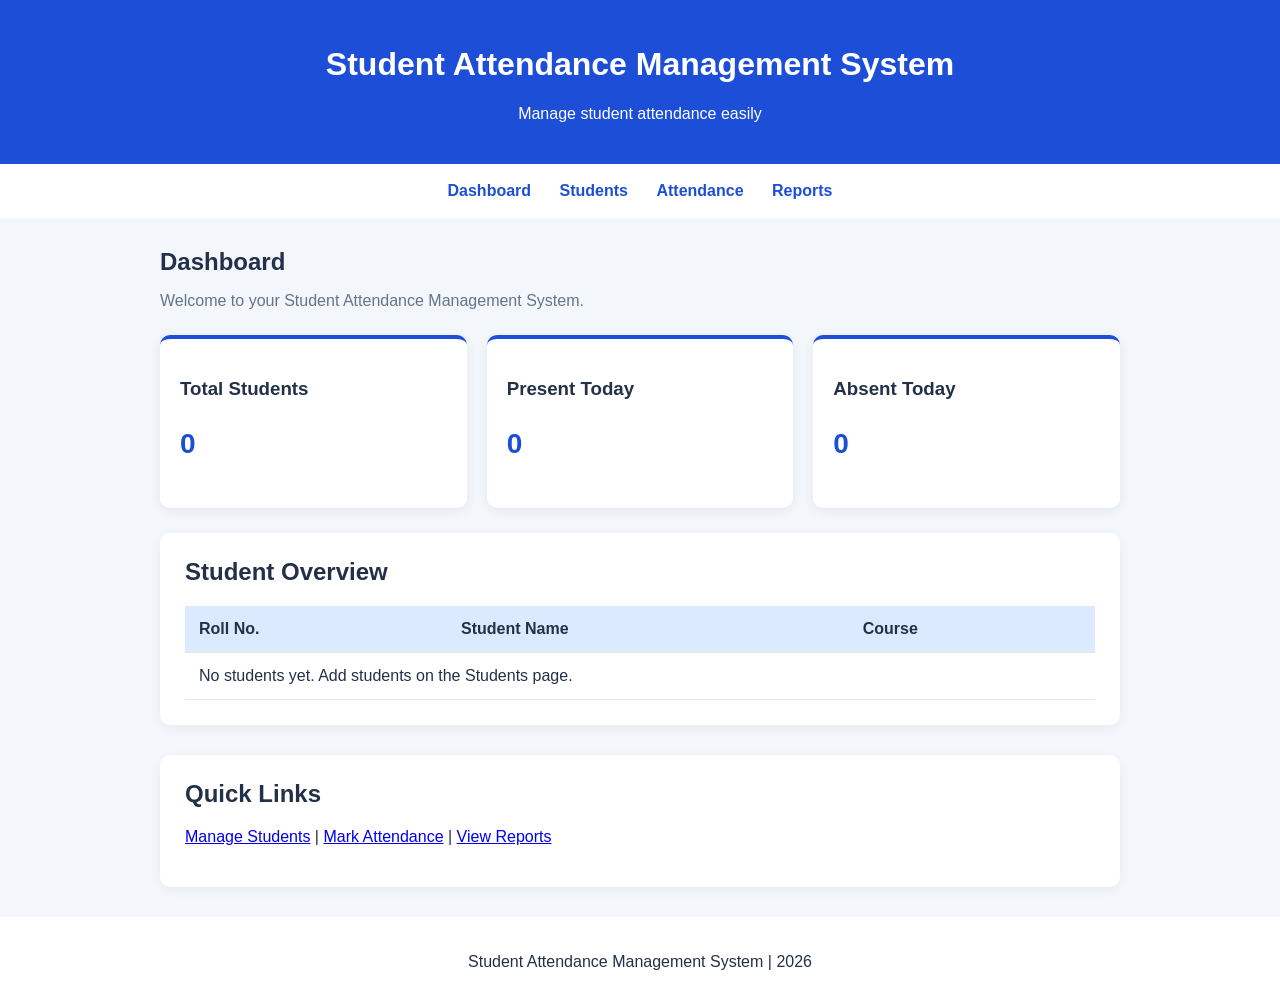
<file: index.html>
<!DOCTYPE html>
<html lang="en">

<head>
    <meta charset="UTF-8">
    <meta name="viewport" content="width=device-width, initial-scale=1.0">
    <title>Dashboard - Student Attendance Management System</title>
    <link rel="stylesheet" href="style.css">
</head>

<body>

    <header>
        <h1>Student Attendance Management System</h1>
        <p>Manage student attendance easily</p>
    </header>

    <nav>
        <a href="index.html">Dashboard</a>
        <a href="students.html">Students</a>
        <a href="attendance.html">Attendance</a>
        <a href="reports.html">Reports</a>
    </nav>

    <main>
        <section class="page-header">
            <h2>Dashboard</h2>
            <p>Welcome to your Student Attendance Management System.</p>
        </section>

        <section class="cards">
            <div class="card">
                <h3>Total Students</h3>
                <p id="totalStudents">0</p>
            </div>

            <div class="card">
                <h3>Present Today</h3>
                <p id="presentToday">0</p>
            </div>

            <div class="card">
                <h3>Absent Today</h3>
                <p id="absentToday">0</p>
            </div>
        </section>

        <section class="table-section">
            <h2>Student Overview</h2>

            <div class="table-container">
                <table>
                    <thead>
                        <tr>
                            <th>Roll No.</th>
                            <th>Student Name</th>
                            <th>Course</th>
                        </tr>
                    </thead>

                    <tbody id="dashboardTableBody">
                    </tbody>
                </table>
            </div>
        </section>

        <section class="table-section">
            <h2>Quick Links</h2>
            <p>
                <a href="students.html">Manage Students</a> |
                <a href="attendance.html">Mark Attendance</a> |
                <a href="reports.html">View Reports</a>
            </p>
        </section>
    </main>

    <footer>
        <p>Student Attendance Management System | 2026</p>
    </footer>
    <script src="dashboard.js"></script>
</body>
</html>
</file>
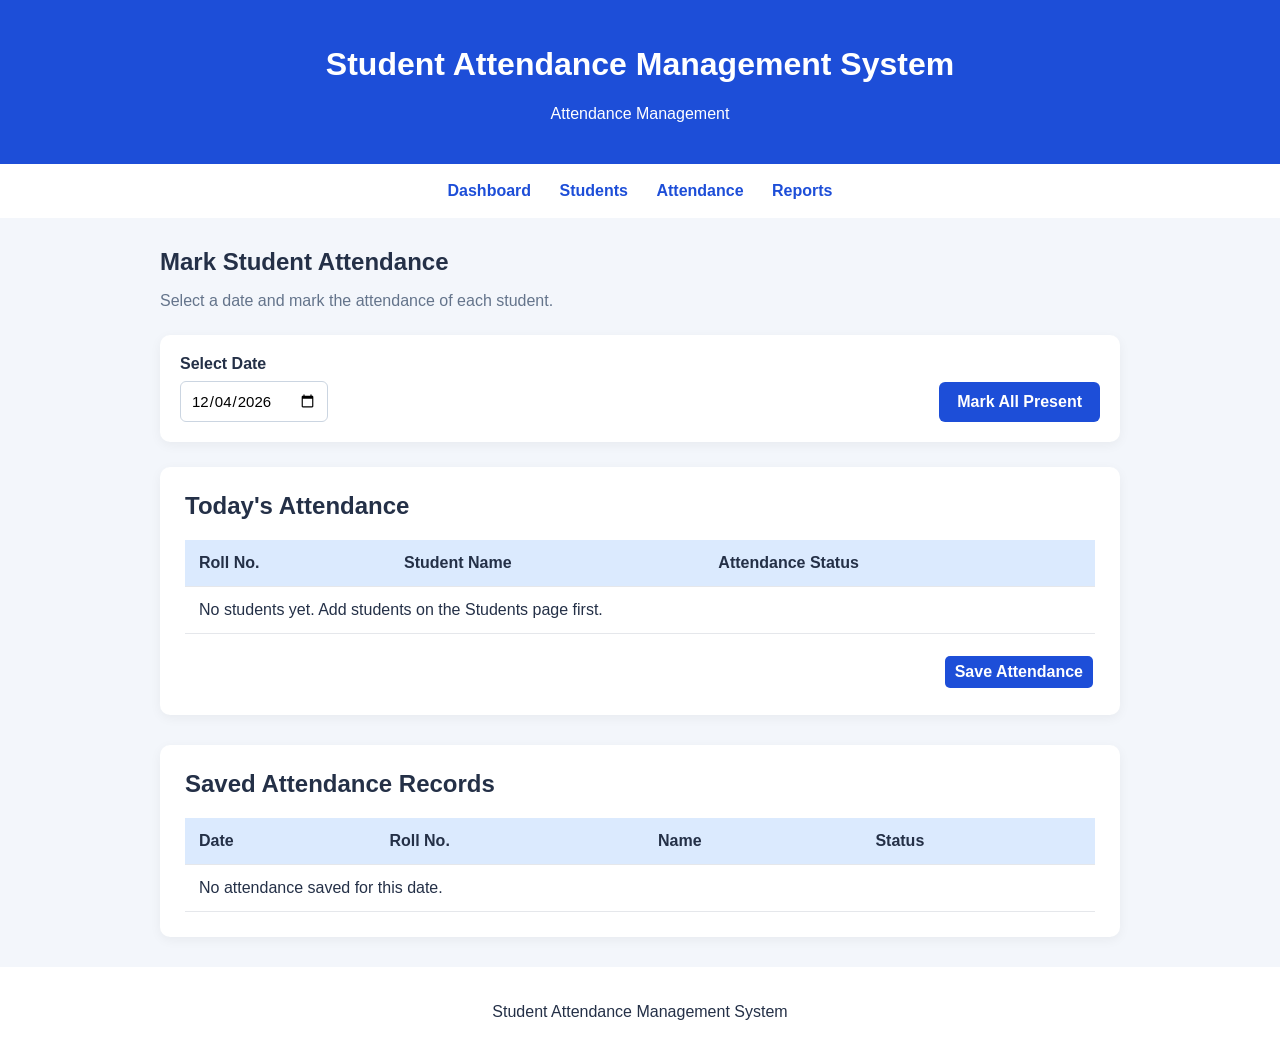
<file: attendance.html>
<!DOCTYPE html>
<html lang="en">
<head>
    <meta charset="UTF-8">
    <meta name="viewport" content="width=device-width, initial-scale=1.0">

    <title>Attendance - Student Attendance Management System</title>

    <link rel="stylesheet" href="style.css">
</head>

<body>

    <header>
        <h1>Student Attendance Management System</h1>
        <p>Attendance Management</p>
    </header>

    <nav>
        <a href="index.html">Dashboard</a>
        <a href="students.html">Students</a>
        <a href="attendance.html">Attendance</a>
        <a href="reports.html">Reports</a>
    </nav>

    <main>

        <section class="page-header">
            <h2>Mark Student Attendance</h2>
            <p>Select a date and mark the attendance of each student.</p>
        </section>

        <section class="attendance-controls">

            <div class="form-group">
                <label for="attendanceDate">Select Date</label>

                <input
                    type="date"
                    id="attendanceDate"
                >
            </div>

            <button id="markAllButton" type="button">
                Mark All Present
            </button>

        </section>


        <section class="table-section">

            <h2>Today's Attendance</h2>

            <div class="table-container">

                <table>

                    <thead>
                        <tr>
                            <th>Roll No.</th>
                            <th>Student Name</th>
                            <th>Attendance Status</th>
                        </tr>
                    </thead>

                    <tbody id="attendanceTable">
                    </tbody>

                </table>

            </div>

            <div class="attendance-action">

                <p id="message" role="status"></p>

                <button id="saveButton" type="button">
                    Save Attendance
                </button>

            </div>

        </section>


        <section class="table-section">

            <h2>Saved Attendance Records</h2>

            <div class="table-container">

                <table>

                    <thead>
                        <tr>
                            <th>Date</th>
                            <th>Roll No.</th>
                            <th>Name</th>
                            <th>Status</th>
                        </tr>
                    </thead>

                    <tbody id="recordsTable">
                    </tbody>

                </table>

            </div>

        </section>

    </main>


    <footer>
        <p>Student Attendance Management System</p>
    </footer>


    <script src="attendance.js"></script>

</body>
</html>
</file>
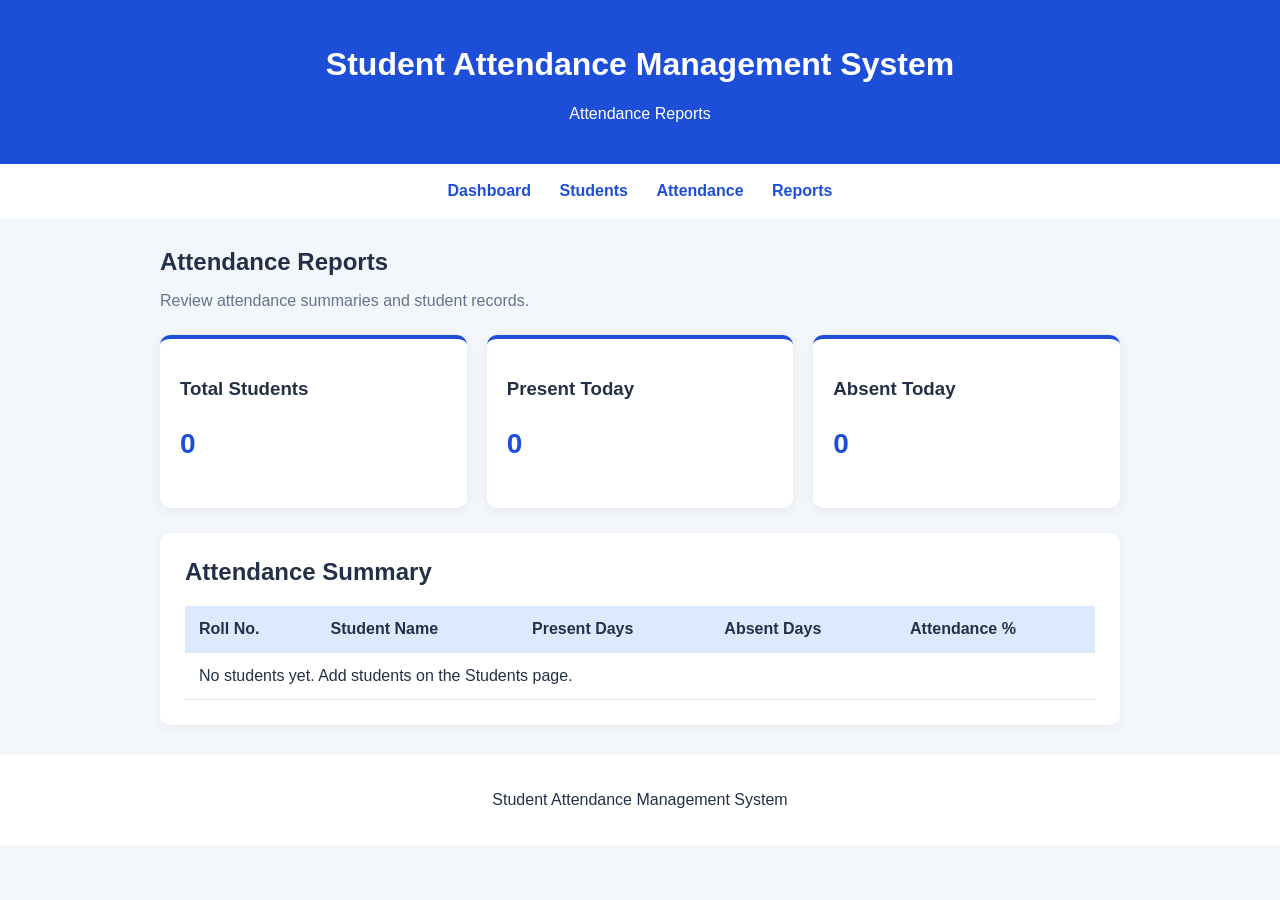
<file: reports.html>
<!DOCTYPE html>
<html lang="en">
<head>
    <meta charset="UTF-8">
    <meta name="viewport" content="width=device-width, initial-scale=1.0">
    <title>Reports - Student Attendance Management System</title>
    <link rel="stylesheet" href="style.css">
</head>
<body>

    <header>
        <h1>Student Attendance Management System</h1>
        <p>Attendance Reports</p>
    </header>

    <nav>
        <a href="index.html">Dashboard</a>
        <a href="students.html">Students</a>
        <a href="attendance.html">Attendance</a>
        <a href="reports.html">Reports</a>
    </nav>

    <main>
        <section class="page-header">
            <h2>Attendance Reports</h2>
            <p>Review attendance summaries and student records.</p>
        </section>

        <section class="cards">
            <div class="card">
                <h3>Total Students</h3>
                <p id="totalStudents">0</p>
            </div>

            <div class="card">
                <h3>Present Today</h3>
                <p id="presentCount">0</p>
            </div>

            <div class="card">
                <h3>Absent Today</h3>
                <p id="absentCount">0</p>
            </div>
        </section>

        <section class="table-section">
            <h2>Attendance Summary</h2>

            <div class="table-container">
                <table>
                    <thead>
                        <tr>
                            <th>Roll No.</th>
                            <th>Student Name</th>
                            <th>Present Days</th>
                            <th>Absent Days</th>
                            <th>Attendance %</th>
                        </tr>
                    </thead>

                    <tbody id="reportsTableBody">
                    </tbody>
                </table>
            </div>
        </section>
    </main>

    <footer>
        <p>Student Attendance Management System</p>
    </footer>

    <script src="reports.js"></script>
</body>
</html>
</file>
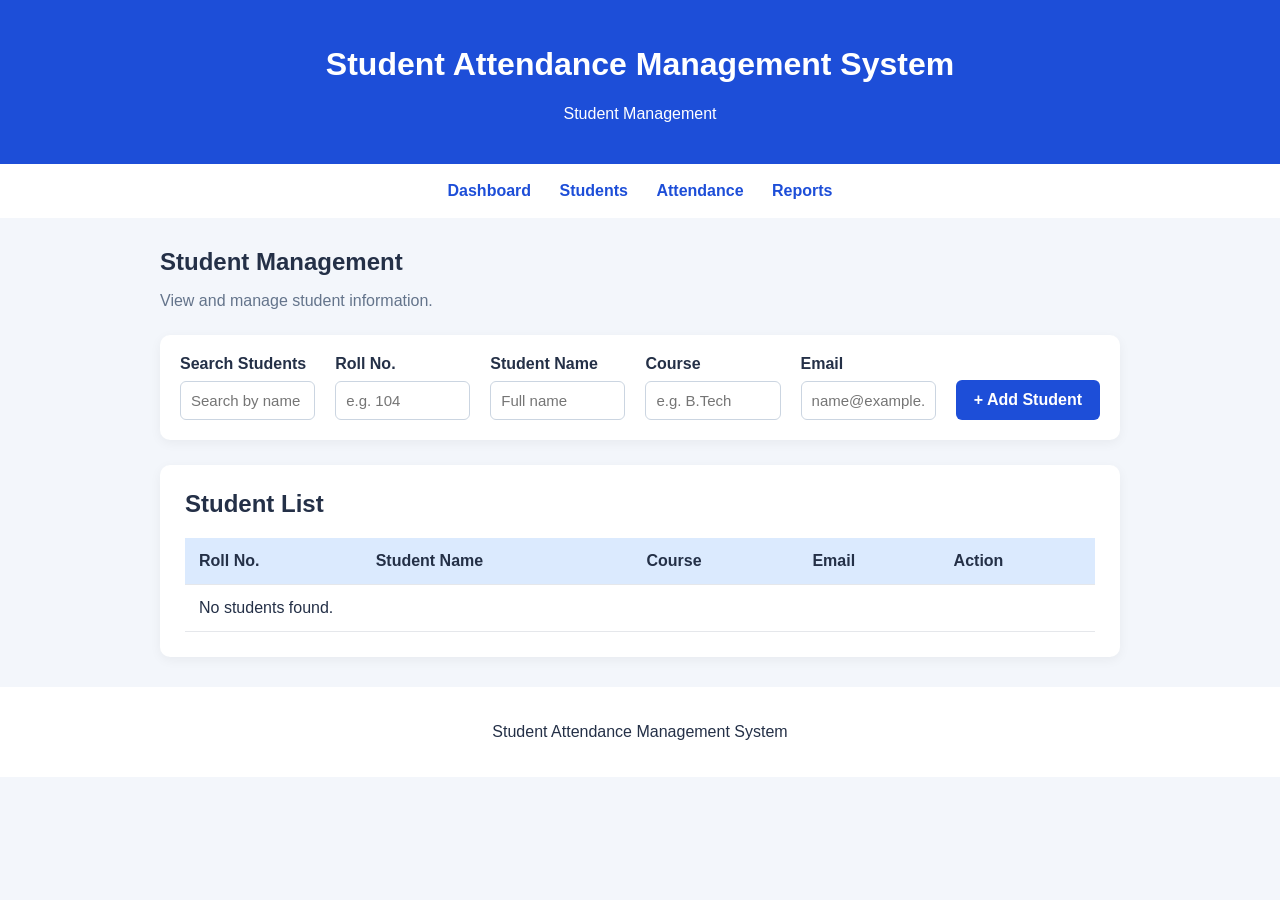
<file: students.html>
<!DOCTYPE html>
<html lang="en">
<head>
    <meta charset="UTF-8">
    <meta name="viewport" content="width=device-width, initial-scale=1.0">

    <title>Students - Student Attendance Management System</title>

    <link rel="stylesheet" href="style.css">
</head>

<body>

    <header>
        <h1>Student Attendance Management System</h1>
        <p>Student Management</p>
    </header>

    <nav>
        <a href="index.html">Dashboard</a>
        <a href="students.html">Students</a>
        <a href="attendance.html">Attendance</a>
        <a href="reports.html">Reports</a>
    </nav>

    <main>

        <section class="page-header">
            <h2>Student Management</h2>
            <p>View and manage student information.</p>
        </section>

        <section class="student-actions">

            <div class="form-group">
                <label for="searchStudent">Search Students</label>

                <input
                    type="text"
                    id="searchStudent"
                    placeholder="Search by name or roll number..."
                >
            </div>

            <div class="form-group">
                <label for="newRoll">Roll No.</label>
                <input type="text" id="newRoll" placeholder="e.g. 104">
            </div>

            <div class="form-group">
                <label for="newName">Student Name</label>
                <input type="text" id="newName" placeholder="Full name">
            </div>

            <div class="form-group">
                <label for="newCourse">Course</label>
                <input type="text" id="newCourse" placeholder="e.g. B.Tech">
            </div>

            <div class="form-group">
                <label for="newEmail">Email</label>
                <input type="text" id="newEmail" placeholder="name@example.com">
            </div>

            <button id="addStudentButton" type="button">
                + Add Student
            </button>

        </section>

        <section class="table-section">

            <h2>Student List</h2>

            <div class="table-container">

                <table>
                    <thead>
                        <tr>
                            <th>Roll No.</th>
                            <th>Student Name</th>
                            <th>Course</th>
                            <th>Email</th>
                            <th>Action</th>
                        </tr>
                    </thead>

                    <tbody id="studentTableBody"></tbody>
                </table>

            </div>

        </section>

    </main>

    <footer>
        <p>Student Attendance Management System</p>
    </footer>

    <script src="students.js"></script>
</body>
</html>
</file>
<file: style.css>
* {
    box-sizing: border-box;
}

body {
    margin: 0;
    font-family: Arial, sans-serif;
    background: #f3f6fb;
    color: #243047;
}

header {
    background: #1d4ed8;
    color: white;
    text-align: center;
    padding: 25px 15px;
}

nav {
    background: white;
    padding: 18px;
    text-align: center;
}

nav a {
    color: #1d4ed8;
    text-decoration: none;
    font-weight: bold;
    margin: 0 12px;
}

main {
    max-width: 1000px;
    margin: 30px auto;
    padding: 0 20px;
}

.cards {
    display: grid;
    grid-template-columns: repeat(3, 1fr);
    gap: 20px;
    margin: 25px 0;
}

.card {
    background: white;
    padding: 20px;
    border-radius: 10px;
    border-top: 4px solid #1d4ed8;
    box-shadow: 0 3px 12px #00000010;
}

.card p {
    color: #1d4ed8;
    font-size: 28px;
    font-weight: bold;
}

table {
    width: 100%;
    border-collapse: collapse;
    background: white;
}

th, td {
    padding: 14px;
    text-align: left;
    border-bottom: 1px solid #ddd;
}

th {
    background: #dbeafe;
}

section {
    margin-bottom: 35px;
}

footer {
    text-align: center;
    padding: 20px;
    background: white;
}

@media (max-width: 600px) {
    .cards {
        grid-template-columns: 1fr;
    }

    nav a {
        display: inline-block;
        margin: 8px;
    }
}

/* Attendance Page */

.page-header {
    margin-bottom: 25px;
}

.page-header h2 {
    margin-bottom: 8px;
}

.page-header p {
    color: #64748b;
}

.attendance-controls {
    display: flex;
    align-items: end;
    justify-content: space-between;
    gap: 20px;
    background: white;
    padding: 20px;
    margin-bottom: 25px;
    border-radius: 10px;
    box-shadow: 0 3px 12px #0000000d;
}

.form-group {
    display: flex;
    flex-direction: column;
    gap: 8px;
}

.form-group label {
    font-weight: bold;
}

.form-group input {
    padding: 10px;
    border: 1px solid #cbd5e1;
    border-radius: 6px;
    font-size: 15px;
}

.attendance-controls button,
.attendance-action button {
    background: #1d4ed8;
    color: white;
    border: none;
    border-radius: 6px;
    padding: 11px 18px;
    cursor: pointer;
    font-weight: bold;
}

.attendance-controls button:hover,
.attendance-action button:hover {
    opacity: 0.9;
}

.table-section {
    background: white;
    padding: 25px;
    margin-bottom: 30px;
    border-radius: 10px;
    box-shadow: 0 3px 12px #0000000d;
}

.table-section h2 {
    margin-top: 0;
    margin-bottom: 20px;
}

.table-container {
    overflow-x: auto;
}

.table-container table {
    width: 100%;
    border-collapse: collapse;
}

.table-container th,
.table-container td {
    padding: 14px;
    text-align: left;
    border-bottom: 1px solid #e5e7eb;
}

.table-container th {
    background: #dbeafe;
}

.attendance-action {
    display: flex;
    align-items: center;
    justify-content: space-between;
    margin-top: 20px;
}

#message {
    font-weight: bold;
    margin: 0;
}

@media (max-width: 600px) {
    .attendance-controls {
        flex-direction: column;
        align-items: stretch;
    }

    .attendance-action {
        flex-direction: column;
        align-items: stretch;
        gap: 15px;
    }
}

/* Students Page */

.student-actions {
    display: flex;
    align-items: end;
    justify-content: space-between;
    gap: 20px;
    background: white;
    padding: 20px;
    margin-bottom: 25px;
    border-radius: 10px;
    box-shadow: 0 3px 12px #0000000d;
}

.student-actions .form-group {
    flex: 1;
}

.student-actions input {
    width: 100%;
    max-width: 400px;
}

.student-actions button {
    background: #1d4ed8;
    color: white;
    border: none;
    border-radius: 6px;
    padding: 11px 18px;
    cursor: pointer;
    font-weight: bold;
}

.student-actions button:hover {
    opacity: 0.9;
}

.table-section button {
    padding: 7px 10px;
    margin: 2px;
    border: none;
    border-radius: 5px;
    cursor: pointer;
}

@media (max-width: 600px) {
    .student-actions {
        flex-direction: column;
        align-items: stretch;
    }

    .student-actions button {
        width: 100%;
    }
}

/* Students Page */

.student-actions {
    display: flex;
    align-items: end;
    justify-content: space-between;
    gap: 20px;
    background: white;
    padding: 20px;
    margin-bottom: 25px;
    border-radius: 10px;
    box-shadow: 0 3px 12px #0000000d;
}

.student-actions .form-group {
    flex: 1;
}

.student-actions input {
    width: 100%;
    max-width: 400px;
}

.student-actions button {
    background: #1d4ed8;
    color: white;
    border: none;
    border-radius: 6px;
    padding: 11px 18px;
    cursor: pointer;
    font-weight: bold;
}

.student-actions button:hover {
    opacity: 0.9;
}

.table-section button {
    padding: 7px 10px;
    margin: 2px;
    border: none;
    border-radius: 5px;
    cursor: pointer;
}

@media (max-width: 600px) {
    .student-actions {
        flex-direction: column;
        align-items: stretch;
    }

    .student-actions button {
        width: 100%;
    }
}

/* Responsive Design Improvements */

img {
    max-width: 100%;
    height: auto;
}

button,
input,
select,
textarea {
    font: inherit;
}

nav a:hover {
    color: #1e40af;
    text-decoration: underline;
}

button:focus-visible,
a:focus-visible,
input:focus-visible {
    outline: 2px solid #2563eb;
    outline-offset: 3px;
}

@media (max-width: 768px) {
    main {
        margin: 20px auto;
        padding: 0 15px;
    }

    .cards {
        grid-template-columns: repeat(2, minmax(0, 1fr));
        gap: 12px;
    }

    .card {
        padding: 15px;
    }

    .table-section {
        padding: 15px;
    }

    table {
        min-width: 550px;
    }

    .table-container {
        overflow-x: auto;
    }

    header h1 {
        font-size: 24px;
    }
}

@media (max-width: 480px) {
    .cards {
        grid-template-columns: 1fr;
    }

    nav a {
        margin: 6px;
        font-size: 14px;
    }

    header {
        padding: 20px 10px;
    }
}
</file>
